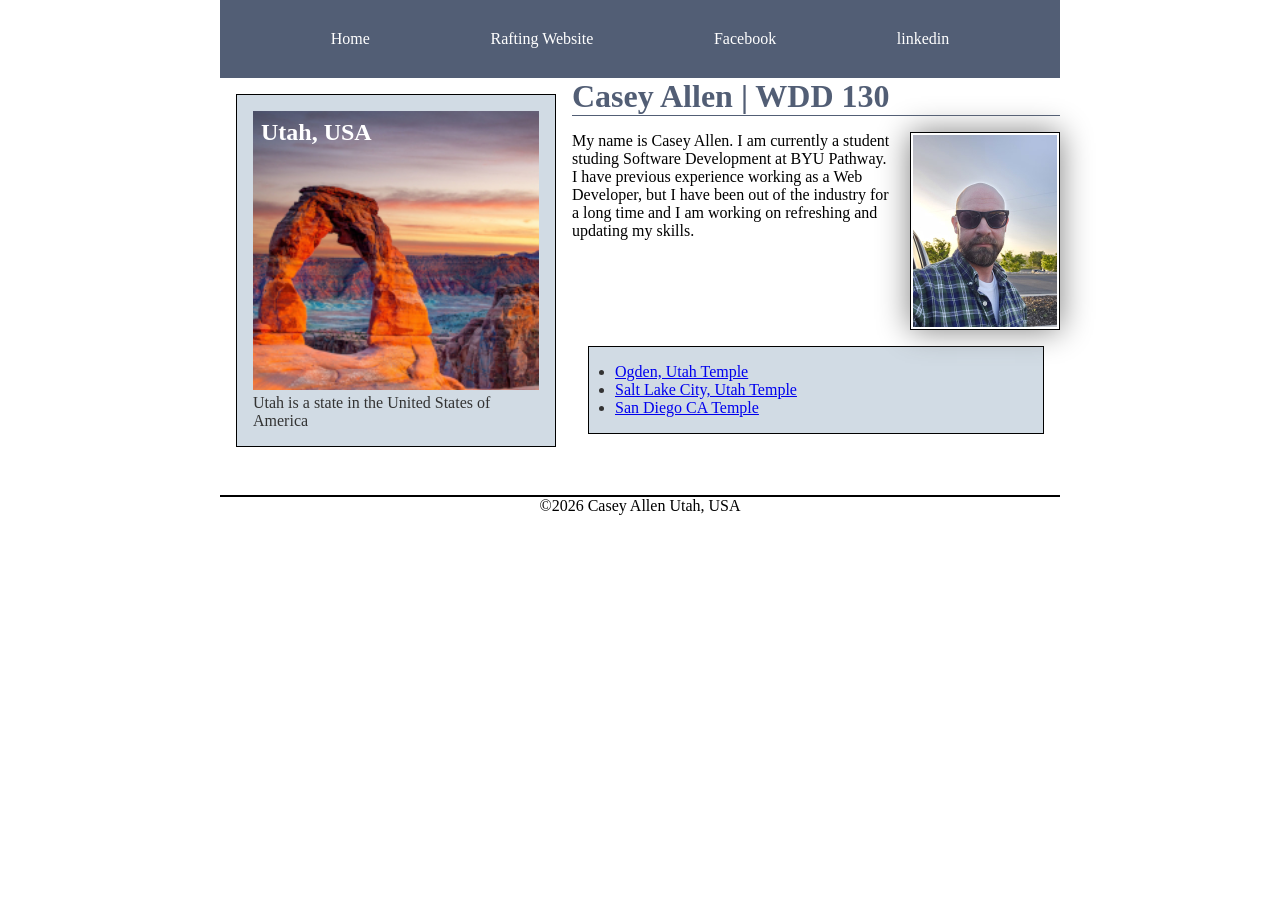
<file: index.html>
<!DOCTYPE html>
<html lang="en">
<head>
    <meta charset="UTF-8">
    <meta name="viewport" content="width=device-width, initial-scale=1.0">
    <meta name="description" content="This homepage is part of the WDD 130 course from byu pathway.">
    <meta name="author" content="Casey Allen">
    <title>Casey Allen | WDD 130</title>
    <link rel="stylesheet" href="styles/styles.css">
</head>
<body>
<header>
    <nav>
        <a href="#">Home</a>
        <a href="wwr/">Rafting Website</a>
        <a href="https://www.facebook.com/">Facebook</a>
        <a href="www.linkedin.com/in/casey-a-784a0aab">linkedin</a>
    </nav>
</header>
<div class="grid">
    <main>
        <h1>Casey Allen | WDD 130</h1>
        <img src="images/profile.jpg" alt="Casey Allen profile picture" width="200">
        <p>My name is Casey Allen. I am currently a student studing Software Development at BYU Pathway.
            I have previous experience working as a Web
            Developer, but I have been out of the industry for a long time and I am working on
            refreshing and updating my skills.
        </p>
        <!-- 
        I don't have any favorite temples. I have only been to one and one temple, and one temple is as good as any other. 
        All the temples belong to out Father in Heaven and Jesus Christ. You can get all the ordinanaces
        as good at one temple as any of the others. They are all the same to me, so i just picked some because it 
        was part of the assignment.
        -->
        <div class="clear"></div>
        <ul class="box">
            <li><a
                  href="https://www.churchofjesuschrist.org/temples/details/ogden-utah-temple?lang=eng">Ogden,
                    Utah Temple</a></li>
            <li><a href="https://www.churchofjesuschrist.org/temples/details/salt-lake-temple?lang=eng">Salt
                    Lake City, Utah Temple</a></li>
            <li><a
                  href="https://www.churchofjesuschrist.org/temples/details/san-diego-california-temple?lang=eng">San
                    Diego CA Temple</a></li>
        </ul>
    
    </main>
    <aside class="box">
        <h2>Utah, USA</h2>
        <img src="images/arches-cropped.jpg" alt="Lds Temple Salt Lake City, Utah" />
        <p>Utah is a state in the United States of America</p>
    </aside>
</div>

<footer>
 <p>&copy;2026 Casey Allen Utah, USA</p>
</footer>
    
</body>
</html>
</file>
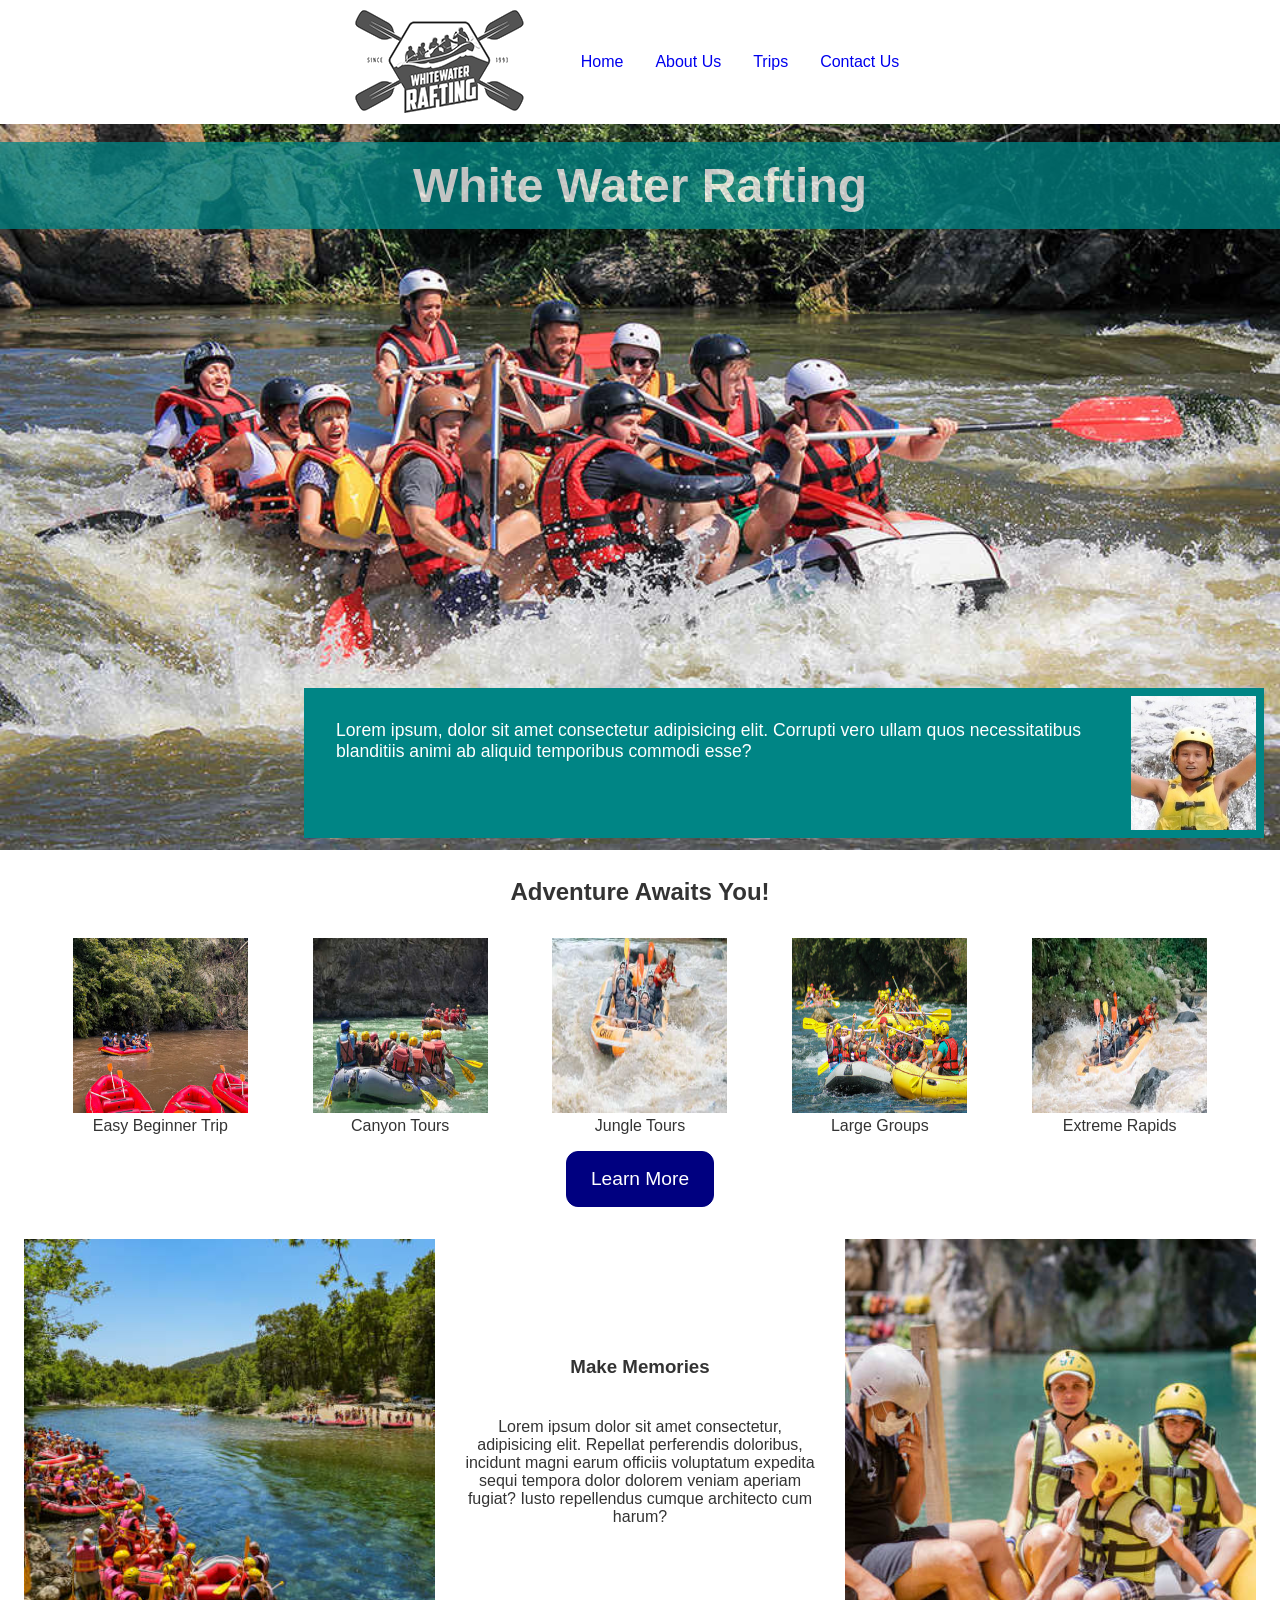
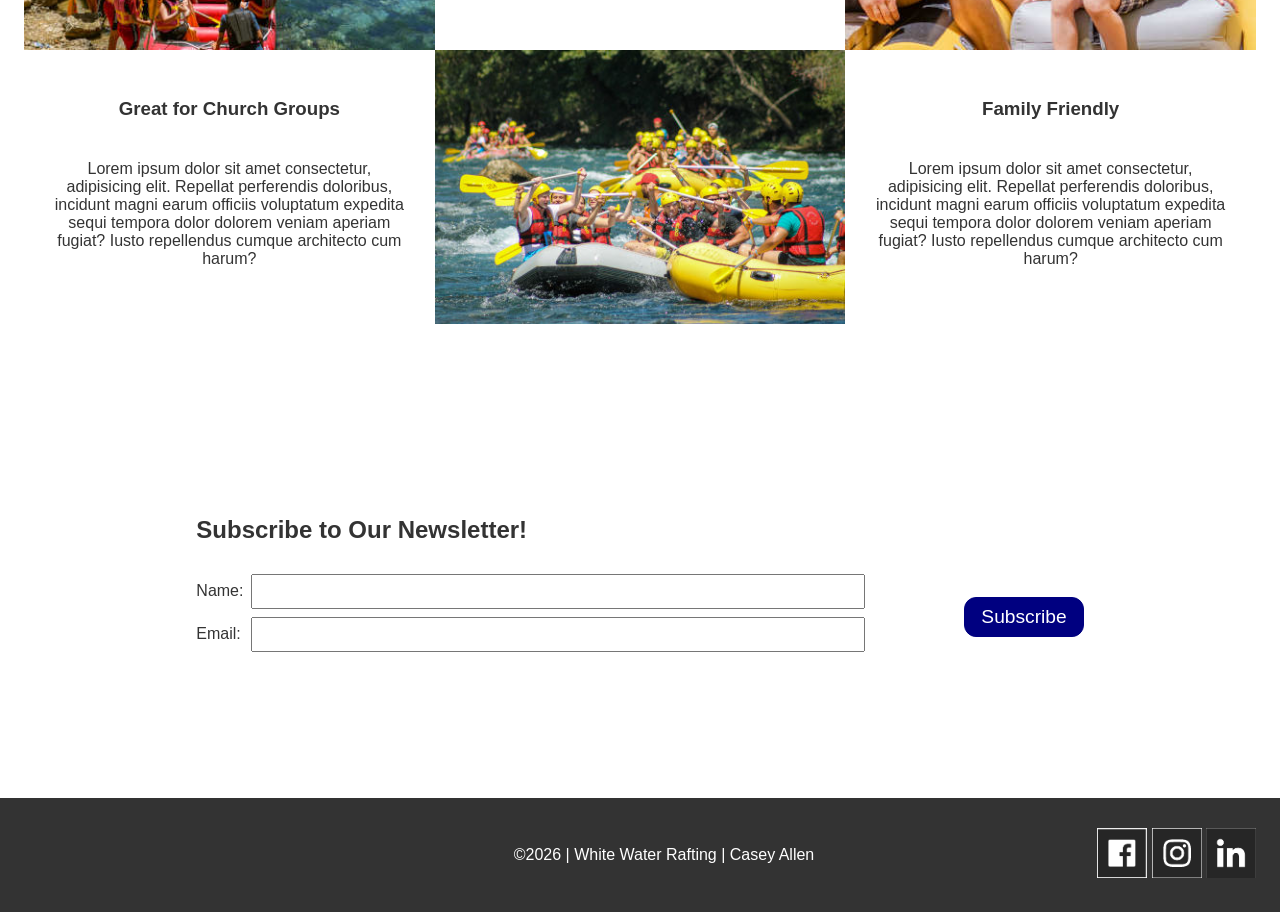
<file: wwr/index.html>
<!DOCTYPE html>
<html lang="en">
<head>
    <meta charset="UTF-8">
    <meta name="viewport" content="width=device-width, initial-scale=1.0">
    <meta name="description"
      content="Discover unforgettable white water rafting adventures with safe, guided trips, stunning river views, and excitement for the whole family.">
    <meta name="author" content="Casey Allen">
    <title>Home | White Water Rafting</title>
    <link rel="stylesheet" href="styles/rafting.css">
</head>
<body>


    <header>
    
        <img src="images/logo-transparent.png" alt="Rafting Logo">
    
        <nav>
            <ul>
                <li><a href="index.html">Home</a></li>
                <li><a href="about.html">About Us</a></li>
                <li><a href="trips.html">Trips</a></li>
                <li><a href="contact.html">Contact Us</a></li>
            </ul>
    
        </nav>
    </header>
    <main>
    
    
    
        <div class="hero">
            <img src="images/rafting10_1024.jpg" alt="Hero Background image">
            <h1>White Water Rafting</h1>
            <article>
                <h2 class="hidden">Constomer testimonial</h2>
                <img src="images/happy-customer.jpg" alt="Happy Customer">
                <p>Lorem ipsum, dolor sit amet consectetur adipisicing elit. Corrupti vero ullam quos
                    necessitatibus blanditiis animi ab aliquid temporibus commodi esse?</p>
            </article>
        </div>

        <section>
        
            <div class="adventure">
                <h2>Adventure Awaits You!</h2>
                <figure>
                    <img src="images/beginner-trip.jpg" alt="beginner-trip">
                    <figcaption>
                        Easy Beginner Trip
                    </figcaption>
                </figure>
                <figure>
                    <img src="images/canyon-tours.jpg" alt="canyon-tours">
                    <figcaption>
                        Canyon Tours
                    </figcaption>
                </figure>
                <figure>
                    <img src="images/jungle-tour.jpg" alt="jungle-tour">
                    <figcaption>
                        Jungle Tours
                    </figcaption>
                </figure>
                <figure>
                    <img src="images/large-group.jpg" alt="large-group">
                    <figcaption>
                        Large Groups
                    </figcaption>
                </figure>
                <figure>
                    <img src="images/extreme-rapids.jpg" alt="extreme-rapids">
                    <figcaption>
                        Extreme Rapids
                    </figcaption>
                </figure>
            </div>
            <div class="call-to-action">
                <a class="button" href="trips.html">Learn More</a>
            </div>
        </section>
        
        <!-- 
            
            
            A CSS grid layout with at least two additional images and corresponding content about the white
            water rafting site purpose and offerings.
            
              
            
            -->

        <section class="grid">
            <div>
                <img src="images/exotic-scenery.jpg" alt="exotic scenery">
            </div>
            <div>
                <h3>Make Memories</h3>
                <p>
                    Lorem ipsum dolor sit amet consectetur, adipisicing elit. Repellat perferendis doloribus, incidunt magni earum officiis voluptatum expedita sequi tempora dolor dolorem veniam aperiam fugiat? Iusto repellendus cumque architecto cum harum?
                </p>
            </div>
            <div>
                <img src="images/family-friendly.jpg" alt="family friendly">
            </div>
            <div>
                <h3>Great for Church Groups</h3>
                <p>
                    Lorem ipsum dolor sit amet consectetur, adipisicing elit. Repellat perferendis doloribus, incidunt
                    magni earum officiis voluptatum expedita sequi tempora dolor dolorem veniam aperiam fugiat? Iusto
                    repellendus cumque architecto cum harum?
                </p>
            </div>
            <div>
                <img src="images/large-group.jpg" alt="family friendly">
            </div>
            <div>
                
                <h3>Family Friendly</h3>
                <p>
                    Lorem ipsum dolor sit amet consectetur, adipisicing elit. Repellat perferendis doloribus,
                    incidunt
                    magni earum officiis voluptatum expedita sequi tempora dolor dolorem veniam aperiam fugiat?
                    Iusto
                    repellendus cumque architecto cum harum?
                </p>
            </div>
        </section>
    
        <div class="subscribe">
            <div>
                <h2>Subscribe to Our Newsletter!</h2>
                <form action="#">
                    <div class="subscribe-form">
                        <div>
                            <div class="contact-info">
                                <label for="name">Name:</label>
                                <input type="text" name="name" id="name">
                            </div>
                            <div class="contact-info">
                                <label for="email">Email:</label>
                                <input type="email" name="email" id="email">
                            </div>
                        </div>
                
                
                        <div class="subscribe-button">
                            <button type="submit" class="button">Subscribe</button>
                        </div>
                    </div>
                
                </form>
            </div>
        </div>
        
    </main>
    <footer>
        <div class="footer-content">
            <p>&copy;2026 | White Water Rafting | Casey Allen</p>
        </div>
        <nav class="socialmedia">
            <a href="https://www.facebook.com/">
                <img src="images/facebook-icon.png" alt="">
            </a>
    
            <a href="https://www.instagram.com/">
                <img src="images/insta-icon.png" alt="x">
            </a>
    
            <a href="https://www.linkedin.com/">
                <img src="images/linkedin-icon.png" alt="linkedin">
            </a>
    
        </nav>
    </footer>
    
</body>
</html>
</file>
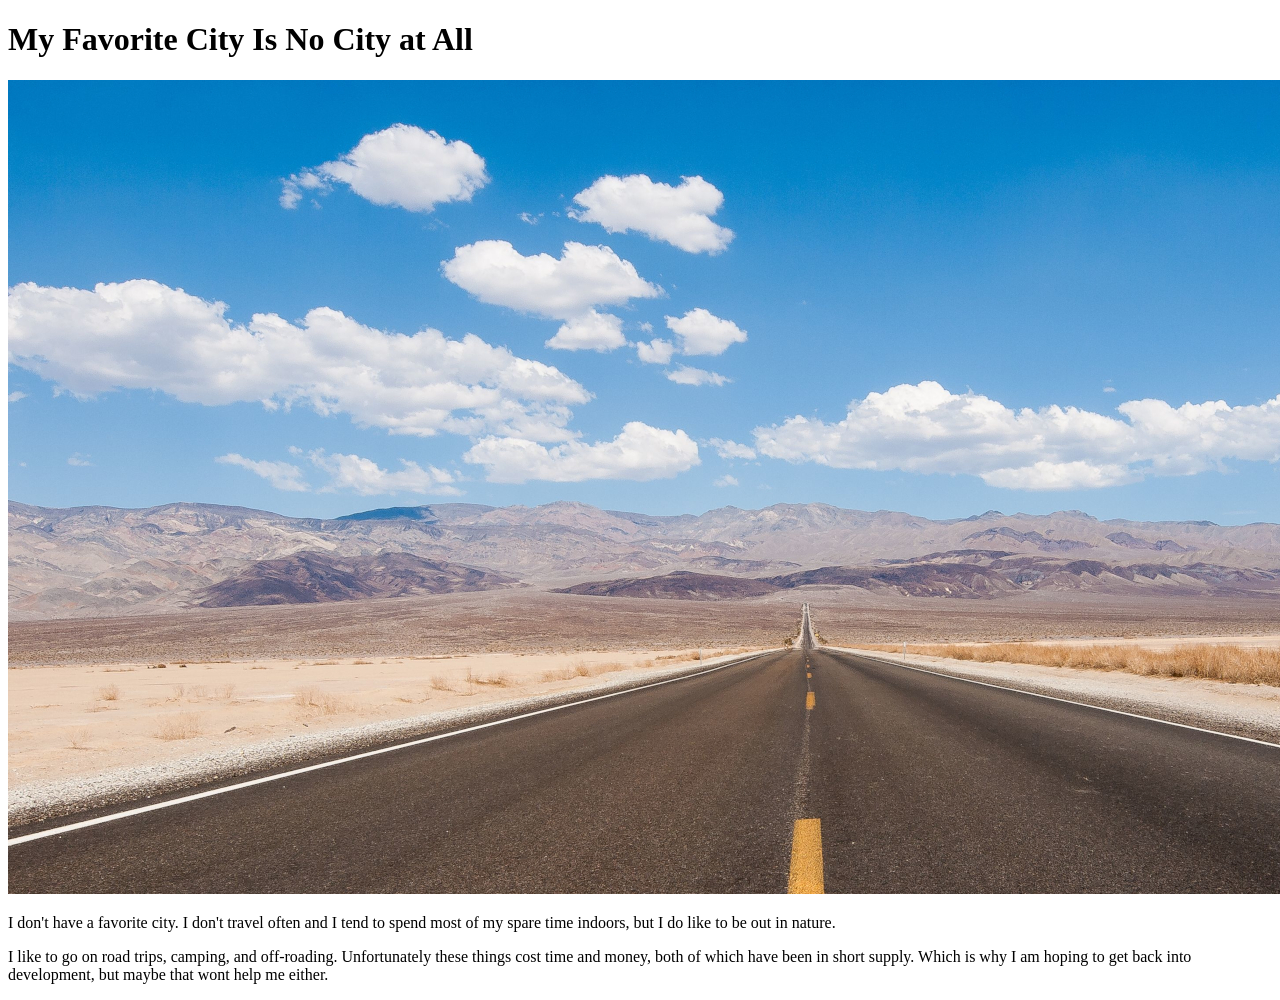
<file: week01/favorite-city.html>
<!DOCTYPE html>
<html lang="en">
<head>
    <meta charset="UTF-8">
    <meta name="viewport" content="width=device-width, initial-scale=1.0">
    <title>My Favorite City</title>
</head>
<body>

    <h1>
        My Favorite City Is No City at All
    </h1>
        
    <img src="images/open-road-cropped-large.jpg" alt="Open Road Image">

    <p>
        I don't have a favorite city. I don't travel often and I tend to spend most of my spare time indoors, but I do like to be out in nature.
    </p>
        
    

    <p>
         I like to go on road trips, camping, and off-roading. Unfortunately these things cost time and money, both of which have been in short supply. Which is why I am hoping to get back into development, but maybe that wont help me either.
    </p>


</body>
</html>
</file>
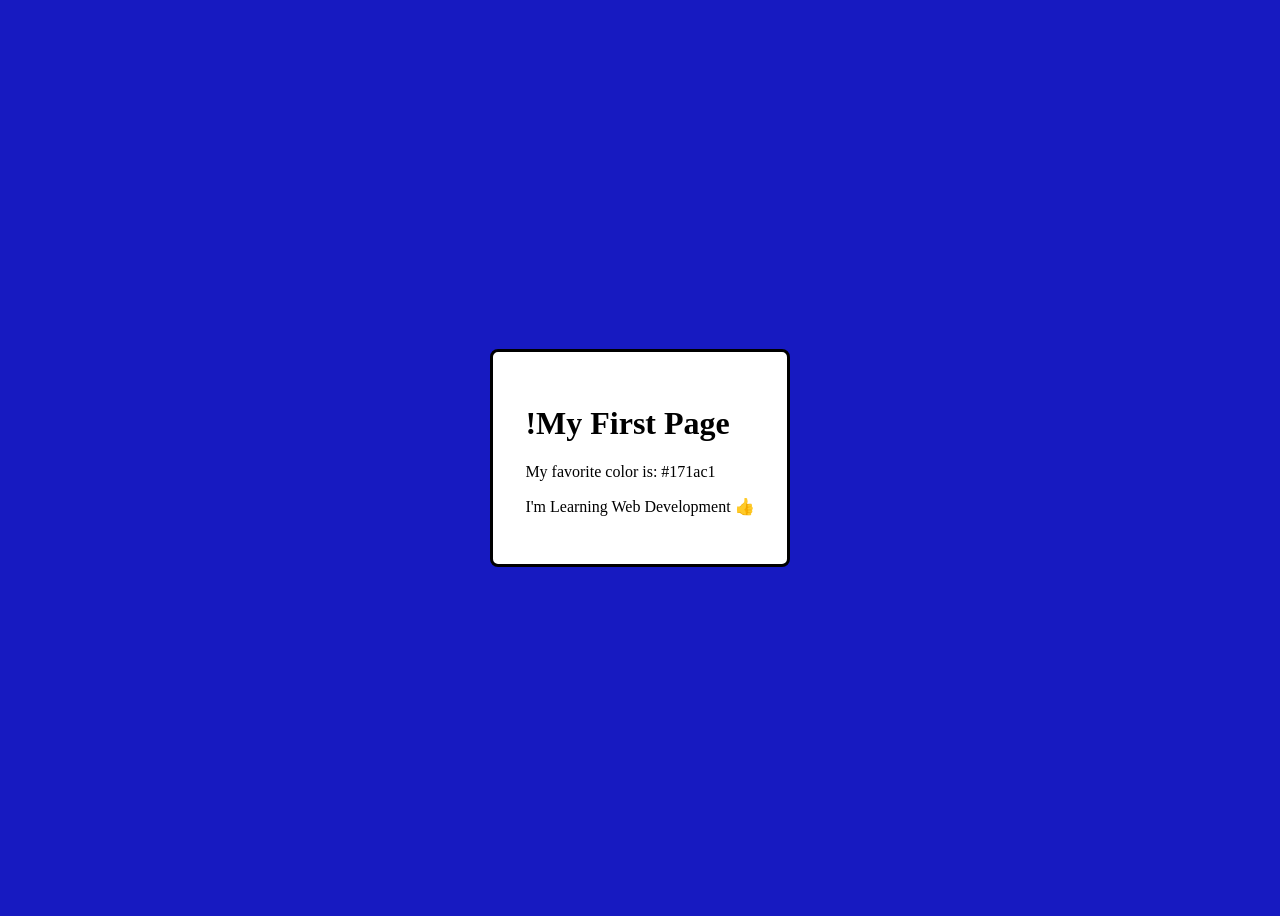
<file: week01/first-page.html>
<!DOCTYPE html>
<html lang="en">

<head>
    <meta charset="UTF-8">
    <meta name="viewport" content="width=device-width, initial-scale=1.0">
    <title>My First Page</title>

    <style>
        body {
            background-color: #171ac1;

        }

        .center {
            display: flex;
            align-items: center;
            justify-content: center;
            height: 100vh;
        }

        .card {
            background-color: #fff;
            padding: 2em;
            border: 3px solid;
            border-radius: 0.5em;
        }
    </style>
</head>

<body>
    <div class="center">
        <div class="card">
            <h1>!My First Page</h1>
            <p>My favorite color is: #171ac1</p>
            <p>I'm Learning Web Development &#x1F44D;</p>
        </div>
    </div>
</body>

</html>
</file>
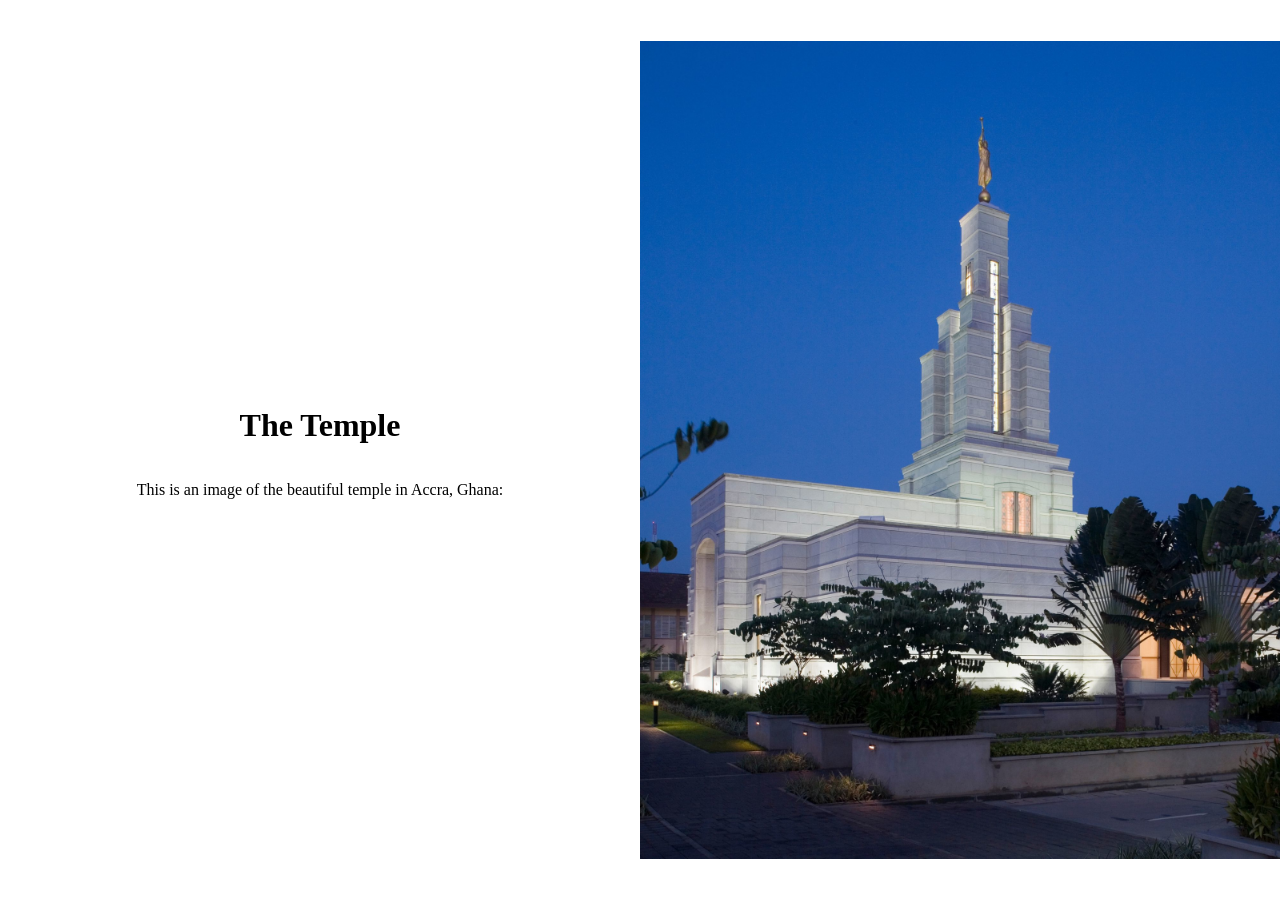
<file: week01/images.html>
<!DOCTYPE html>
<html lang="en">

<head>
    <meta charset="UTF-8">
    <meta name="viewport" content="width=device-width, initial-scale=1.0">
    <title>Temple Image</title>

    <style>
        body {
            margin: 0;
        }

        .flex-container {
            display: flex;
            height: 100vh;
        }

        .flex-collumn {
            width: 50%;
            overflow: hidden;
            height: 100vh;
            display: flex;
            flex-direction: column;
            align-items: center;
            justify-content: center;
        }
    </style>
</head>

<body>
    
    <div class="flex-container">
        <div class="flex-collumn">
            <h1>The Temple</h1>
            <p>This is an image of the beautiful temple in Accra, Ghana:</p>
        </div>
        <div class="flex-collumn">
            
            <img src="images/temple-cropped.jpeg" alt="The Accra Ghana Temple" width="100%" >
            
            
        </div>
    </div>


</body>

</html>
</file>
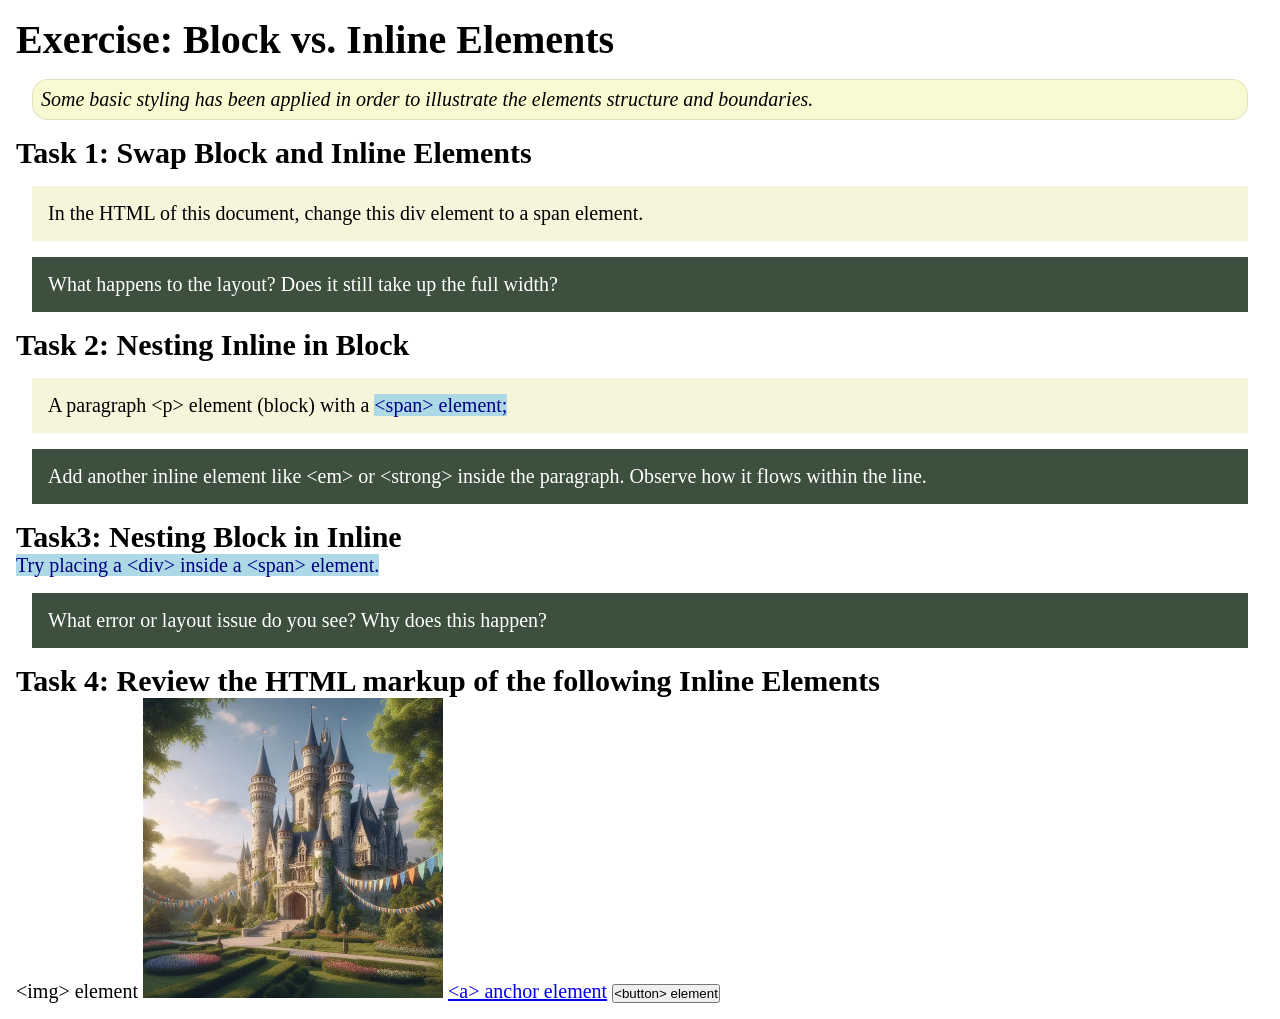
<file: week02/block-vs-inline.html>
<!DOCTYPE html>
<html lang="en">

<head>
    <meta charset="UTF-8">
    <meta name="viewport" content="width=device-width, initial-scale=1.0">
    <title>Exercise: Block vs. Inline Elements</title>
    <link rel="stylesheet" href="styles/block-vs-inline.css">
</head>

<body>
    <main>
        <h1>Exercise: Block vs. Inline Elements</h1>
        <p class="note">Some basic styling has been applied in order to illustrate the elements structure and
            boundaries.</p>

        <h2>Task 1: Swap Block and Inline Elements</h2>
        <div>In the HTML of this document, change this div element to a span element.</div>

        <p class="question">What happens to the layout? Does it still take up the full width?</p>

        <h2>Task 2: Nesting Inline in Block</h2>
        <p>A paragraph &lt;p&gt; element (block) with a <span>&lt;span&gt; element;</span></p>
        <p class="question">Add another inline element like &lt;em&gt; or &lt;strong&gt; inside the paragraph. Observe
            how it flows within the line.</p>

        <h2>Task3: Nesting Block in Inline</h2>
        <span>Try placing a &lt;div&gt; inside a &lt;span&gt; element.</span>
            <p class="question">What error or layout issue do you see? Why does this happen?</p>


            <h2>Task 4: Review the HTML markup of the following Inline Elements</h2>
        &lt;img&gt; element
        <img src="images/castle.webp" alt="placeholder image (images are inline)" width="300" height="300">
        <a href="https://churchofjesuschrist.org">&lt;a&gt; anchor element</a>
        <button type="button">&lt;button&gt; element</button>
    </main>
</body>

</html>
</file>
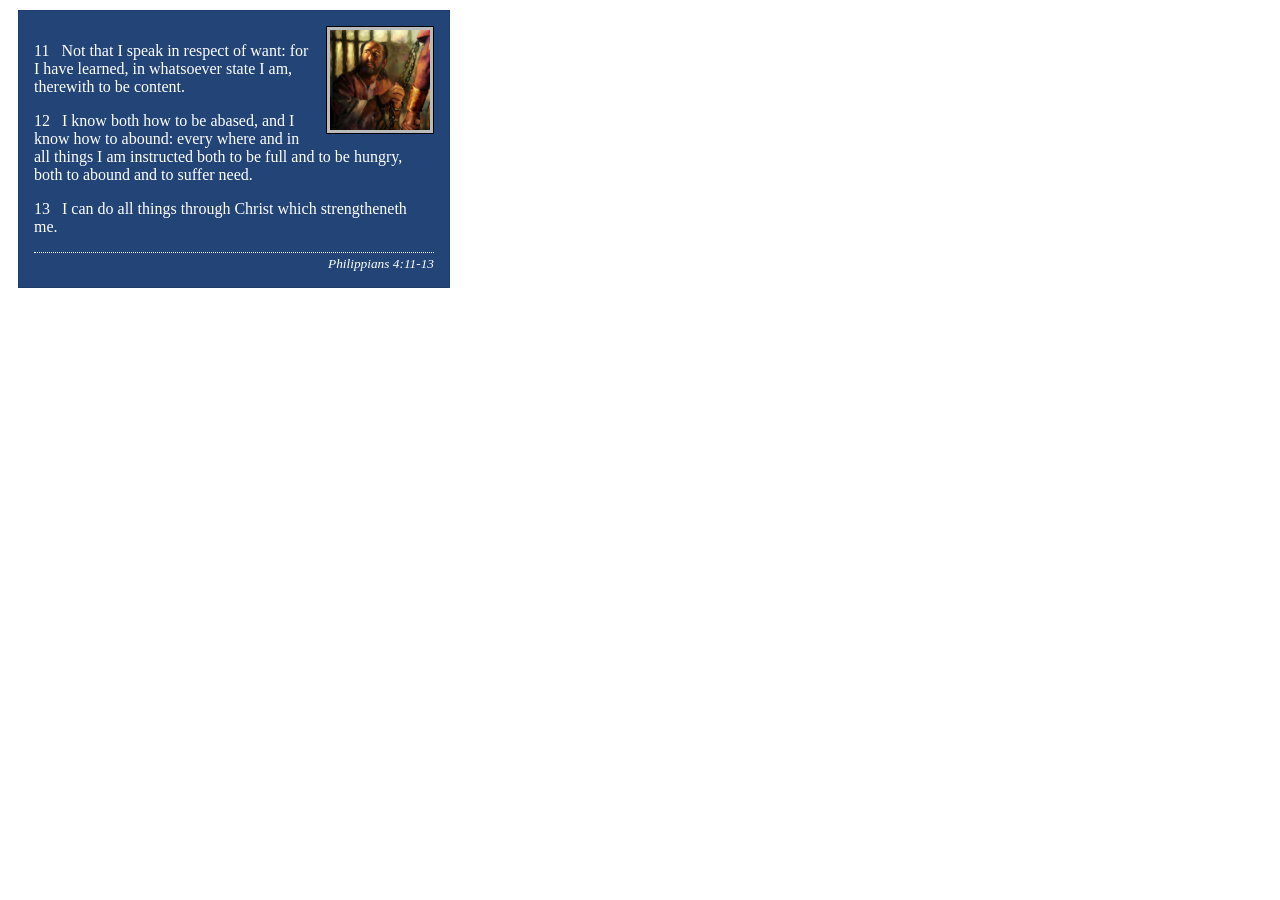
<file: week02/box-model-solution.html>
<!DOCTYPE html>
<html lang="en">
<head>
    <meta charset="UTF-8">
    <meta name="viewport" content="width=device-width, initial-scale=1.0">
    <title>Box Model Activity</title>
    <link rel="stylesheet" href="styles/box-model-solution.css">
</head>
<body>
    <main>
        <div class="callout">
            <img src="images/apostle-paul-imprisoned.webp" alt="Paul the Apostle - Imprisoned in Rome" width="200" height="200">
            <blockquote>
                <p>11 &nbsp; Not that I speak in respect of want: for I have learned, in whatsoever state I am, therewith to be content.</p>
                <p>12 &nbsp; I know both how to be abased, and I know how to abound: every where and in all things I am instructed both to be full and to be hungry, both to abound and to suffer need.</p>
                <p>13 &nbsp; I can do all things through Christ which strengtheneth me.</p>
            </blockquote>
            <cite>Philippians 4:11-13</cite>
        </div>
    </main>
</body>
</html>
</file>
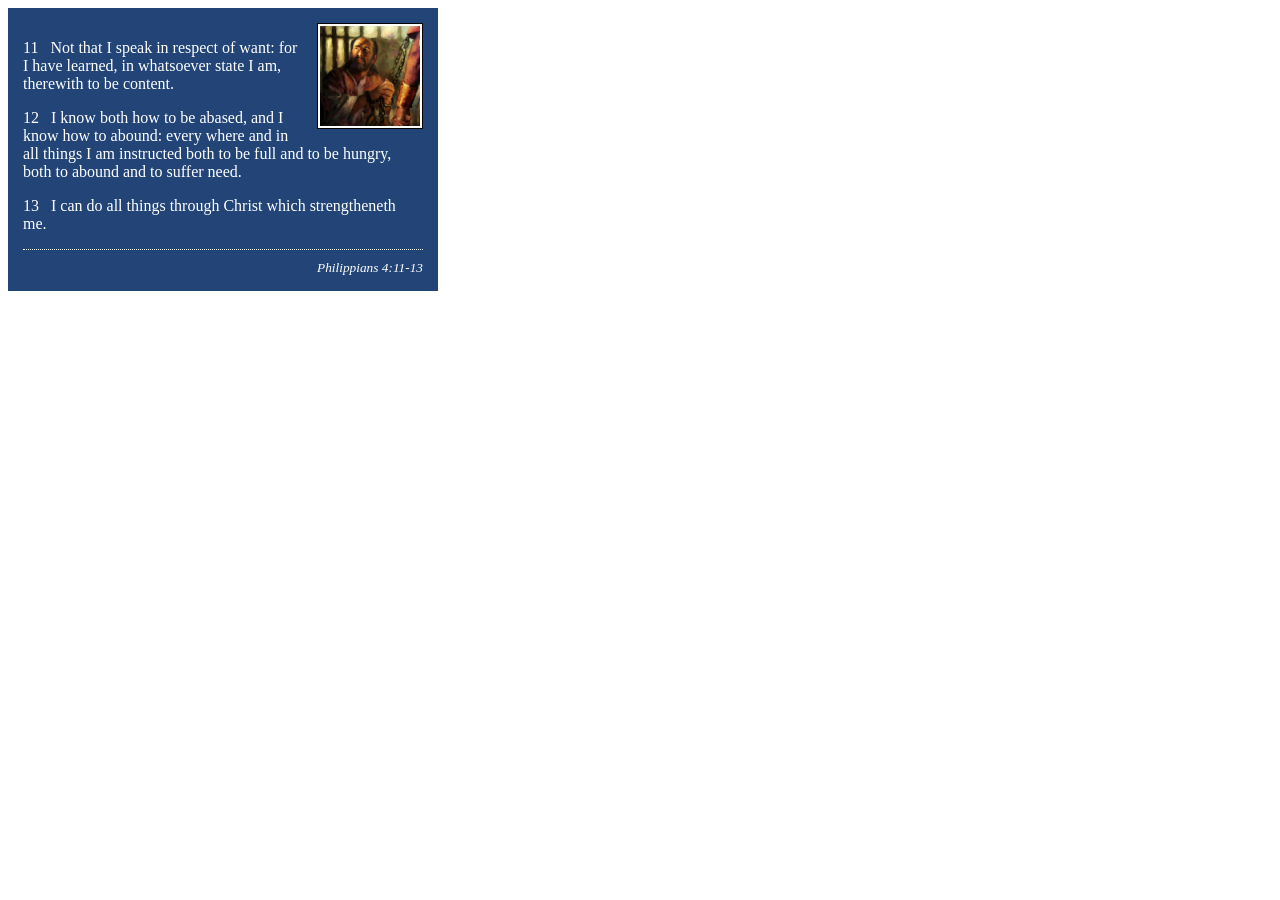
<file: week02/box-model.html>
<!DOCTYPE html>
<html lang="en">
<head>
    <meta charset="UTF-8">
    <meta name="viewport" content="width=device-width, initial-scale=1.0">
    <title>Box Model Activity</title>
    <link rel="stylesheet" href="styles/box-model.css">
</head>
<body>
    <main>
        <div class="callout">
            <img src="images/apostle-paul-imprisoned.webp" alt="Paul the Apostle - Imprisoned in Rome" width="200" height="200">
            <blockquote>
                <p>11 &nbsp; Not that I speak in respect of want: for I have learned, in whatsoever state I am, therewith to be content.</p>
                <p>12 &nbsp; I know both how to be abased, and I know how to abound: every where and in all things I am instructed both to be full and to be hungry, both to abound and to suffer need.</p>
                <p>13 &nbsp; I can do all things through Christ which strengtheneth me.</p>
            </blockquote>
            <cite>Philippians 4:11-13</cite>
        </div>
    </main>
</body>
</html>
</file>
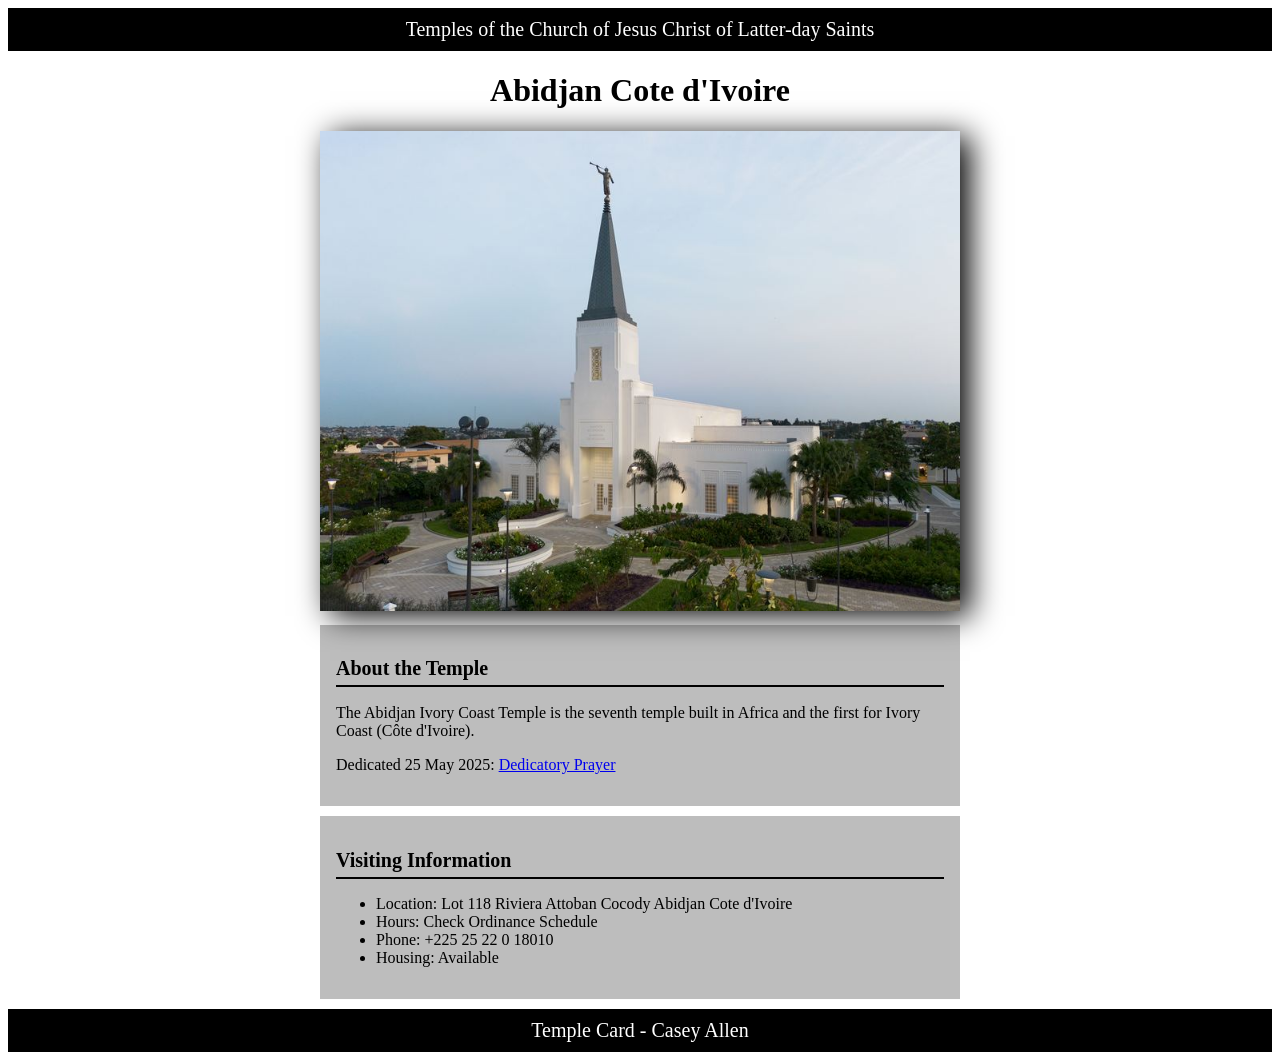
<file: week02/temple.html>
<!DOCTYPE html>
<html lang="en">

<head>
    <meta charset="UTF-8">
    <meta name="viewport" content="width=device-width, initial-scale=1.0">
    <title>Temple Card - Abidjan Cote d'Ivoire</title>
    <link rel="stylesheet" href="styles/temple.css">
</head>

<body>
    <header>
        <p>Temples of the Church of Jesus Christ of Latter-day Saints</p>
    </header>
    <main>
        <h1>Abidjan Cote d'Ivoire</h1>
        <picture>
            <img src="images/abidjan-ivory-coast.jpeg" alt="Abidjan Cote d'Ivoire Temple">
        </picture>
        <section>
            <h2>About the Temple</h2>
            <p>The Abidjan Ivory Coast Temple is the seventh temple built in Africa and the first for Ivory Coast (Côte
                d'Ivoire).</p>
            <p>Dedicated 25 May 2025: 
                <a href="https://www.churchofjesuschrist.org/temples/dedicatory-prayer/abidjan-ivory-coast-temple/2025-05-25?lang=eng"
                    target="_blank" rel="noopener noreferrer">Dedicatory Prayer</a>
            </p>
        </section>
        <section>
            <h2>Visiting Information</h2>
            <ul>
                <li>Location: Lot 118 Riviera Attoban Cocody Abidjan Cote d'Ivoire</li>
                <li>Hours: Check Ordinance Schedule</li>
                <li>Phone: +225 25 22 0 18010</li>
                <li>Housing: Available</li>
            </ul>
        </section>
    </main>
    <footer>
        <p>Temple Card - Casey Allen</p>
    </footer>
</body>

</html>
</file>
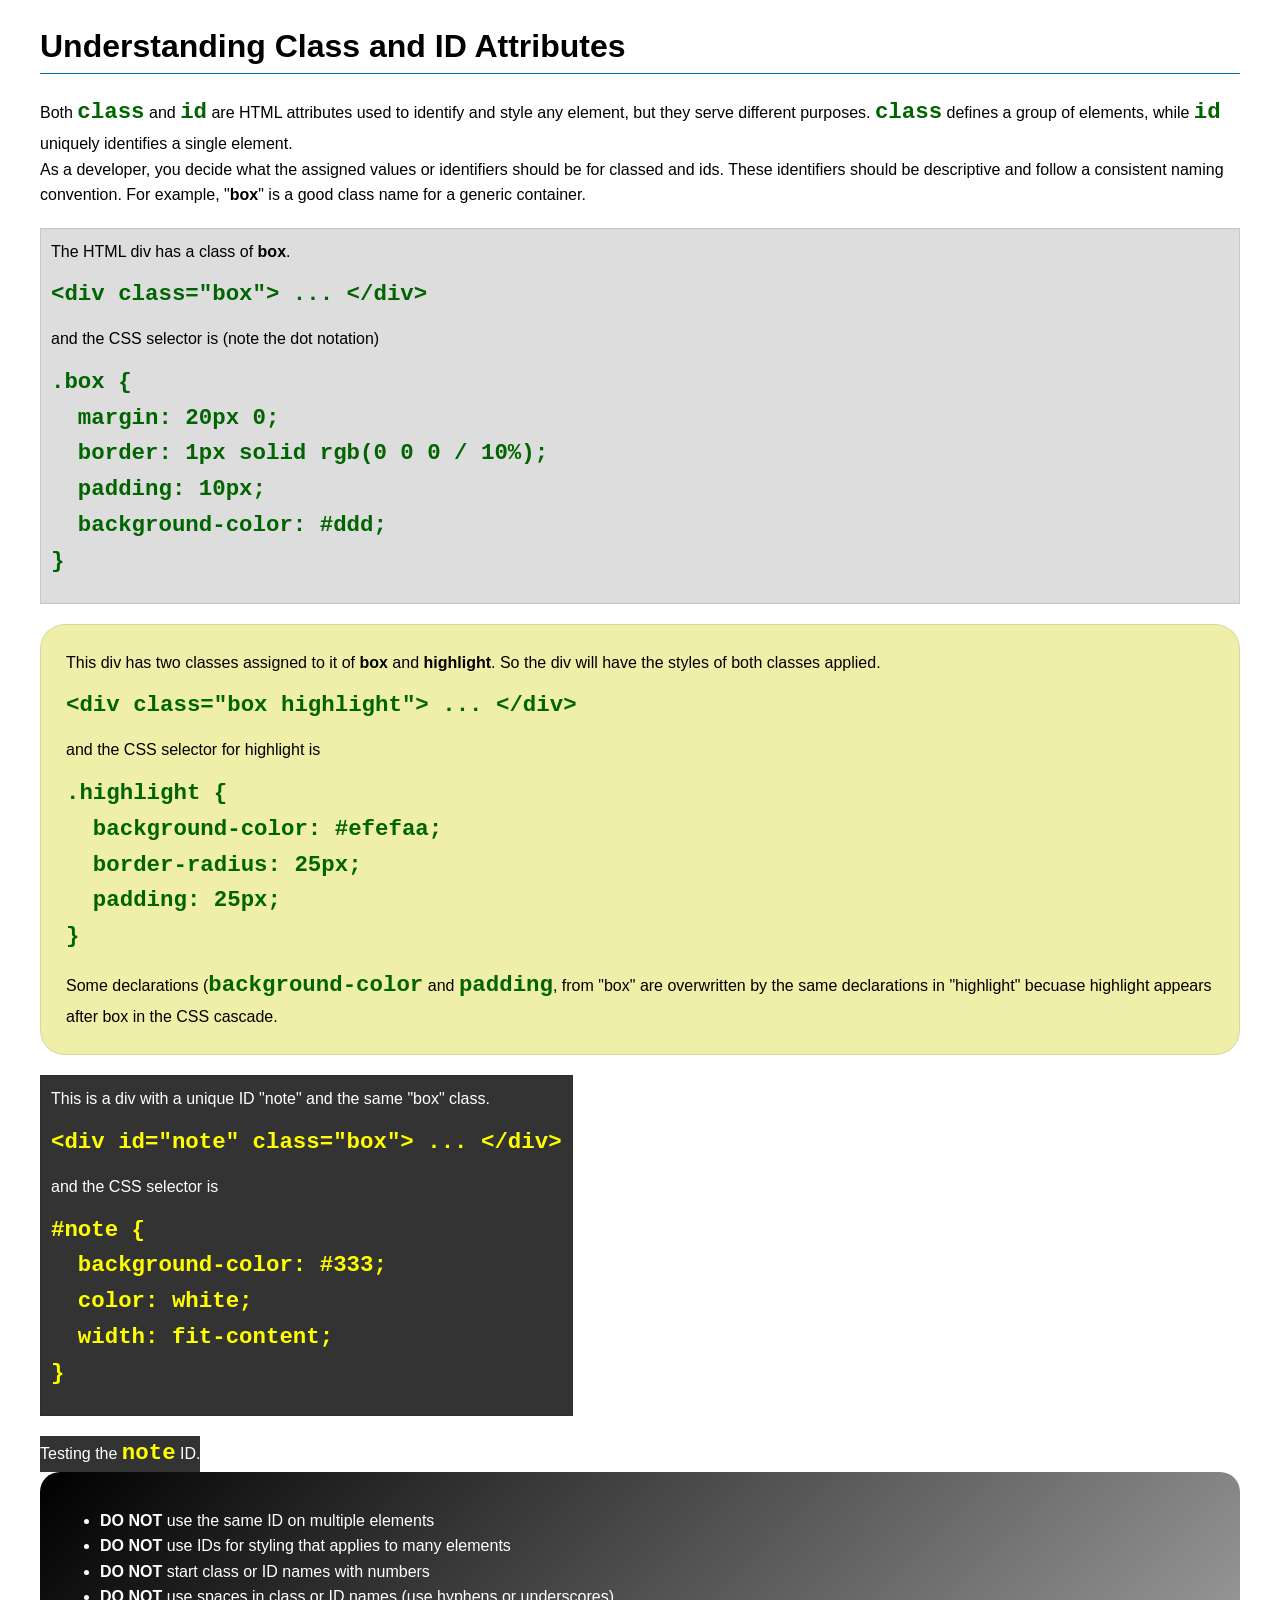
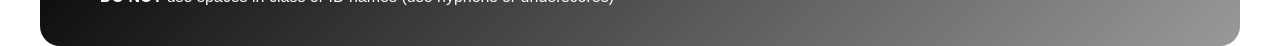
<file: week03/class-and-id.html>
<!DOCTYPE html>
<html lang="en">

<head>
    <meta charset="UTF-8">
    <meta name="viewport" content="width=device-width, initial-scale=1.0">
    <title>Class vs ID Attributes</title>
    <link rel="stylesheet" href="styles/class-and-id.css">
</head>

<body>
    <h1>Understanding Class and ID Attributes</h1>
    <p>Both <code>class</code> and <code>id</code> are HTML attributes used to identify and style any element, but they
        serve different purposes. <code>class</code> defines a group of elements, while <code>id</code> uniquely
        identifies a single element.</p>
    <p>As a developer, you decide what the assigned values or identifiers should be for classed and ids. These
        identifiers should be
        descriptive and follow a consistent naming convention. For example, "<strong>box</strong>" is a good class name
        for a generic container.</p>
    <div class="box">
        <p>The HTML div has a class of <strong>box</strong>.</p>
        <pre><code class="html">&lt;div class="box"&gt; ... &lt;/div&gt;</code></pre>
        and the CSS selector is (note the dot notation)
        <pre><code class="css">.box {
  margin: 20px 0;
  border: 1px solid rgb(0 0 0 / 10%);
  padding: 10px;
  background-color: #ddd; 
}</code></pre>
    </div>

    <div class="box highlight">
        <p>This div has two classes assigned to it of <strong>box</strong> and <strong>highlight</strong>. So the div
            will have the styles of both classes applied.</p>
        <pre><code class="html">&lt;div class="box highlight"&gt; ... &lt;/div&gt;</code></pre>
        and the CSS selector for highlight is
        <pre><code class="css">.highlight {
  background-color: #efefaa;
  border-radius: 25px;
  padding: 25px;
}</code></pre>
<p>Some declarations (<code>background-color</code> and <code>padding</code>, from "box" are overwritten by the same declarations in "highlight" becuase highlight appears after box in the CSS cascade.</p>
    </div>

    <div id="note" class="box">
        <p>This is a div with a unique ID "note" and the same "box" class.</p>
        <pre><code class="html">&lt;div id="note" class="box"&gt; ... &lt;/div&gt;</code></pre>
        and the CSS selector is
        <pre><code class="css">#note {
  background-color: #333;
  color: white;
  width: fit-content;
}</code></pre>
    </div>

    <div id="note">
        <p>Testing the <code>note</code> ID.</p>
    </div>

    <section id="best-practice">
        <ul>
            <li><strong>DO NOT</strong> use the same ID on multiple elements</li>
            <li><strong>DO NOT</strong> use IDs for styling that applies to many elements</li>
            <li><strong>DO NOT</strong> start class or ID names with numbers</li>
            <li><strong>DO NOT</strong> use spaces in class or ID names (use hyphens or underscores)</li>
        </ul>
    </section>




</body>

</html>
</file>
<file: styles/styles.css>
/* Blue color palette
light
#d1dbe4,
#a3b7ca,
#7593af,
#476f95
#194a7a
dark

forest breeze colors
 #f1ddbf, - tan
 #525e75, - dark blue
 #78938a  - gray green
 #92ba92. - lighterish green

*/

:root {
    --primary-color: #525e75;
    --light-color: #d1dbe4;
    --border-color: #000;
}

* {
    margin: 0;
    padding: 0;
    box-sizing: border-box;
}

header, footer, .grid {
    max-width: 840px;
    margin: 0 auto;
}

nav {
    background-color: var(--primary-color);
    padding: 10px;
    display: flex;
    justify-content: space-evenly;
    align-items: center;
}

nav a {
    color: var(--secondary-color);
    display: block;
    padding: 20px;
    color: #fff;
    text-decoration: none;
}

h1 {
    color: var(--primary-color);
    margin-bottom: 1rem;
    border-bottom: 1px solid var(--primary-color);
}

main {
    grid-column: 2/3;
}

main img {
    width: 150px;
    height: auto;
    border: 1px solid var(--border-color);
    padding: 2px;
    box-shadow: 0 0 30px grey;
    float: right;
    margin-left: 1em;
}

aside {
    position: relative;
    width: 20rem;
    grid-column: 1/2;
    grid-row: 1/2;
    
}

aside h2 {
    position: absolute;
    color: #fff;
    top: 1em;
    left: 1em;
}

aside img {
    width: 100%;
    height: auto;
    
}



p {
    padding: 0;
}

footer {
    margin-top: 2rem;
    border-top: 2px solid var(--border-color);
    text-align: center;
    clear: both;
}


/* Class Selectors */

.grid {
    display: grid;
    justify-content: center;
}



.box {
    margin: 1rem;
    border: 1px solid var(--border-color);
    padding: 1rem;
    background-color: var(--light-color);
    color: #333;
}

.box li {
    margin-left: 10px;
}

.clear {
    clear: both;
}
</file>
<file: wwr/styles/rafting.css>
/* 
#c7522a,
#e5c185,
#fbf2c4,
#74a892 
#008585.

*/

:root {
    --secondary-color: #008585;
    --heading-font: "Georgia", sans-serif;
    --body-font: Arial, Helvetica, sans-serif;
    --button-color: #000080;
    --button-hover: #1b1bab;
}

/* CSS Reset */
* {
    margin: 0;
    padding: 0;
    box-sizing: border-box;
}

body {
    font-family: var(--body-font);
    font-optical-sizing: auto;
    font-style: normal;
    color: #333;
}

/* General Styles */

nav,
p,
section,
article {
    margin: 1rem;
    padding: 0.5rem;
}

h1,
h2,
h3,
h4,
h5,
h6 {
    font-family: var(--heading-font)
}

nav a,
.socialmedia a {
    text-decoration: none;
}

.hidden {
    display: none;
}

.fine-print {
    font-size: small;
    font-style: italic;
}

.button {
    
    display: block;
    padding: 0.5rem 1rem;
    background-color: var(--button-color);
    color: #fff;
    border: 1px solid var(--button-color);
    border-radius: 0.75rem;
    width: fit-content;
}

a.button {
    text-decoration: none;
}

.button:hover {
    background-color: var(--button-hover);
    border: 1px solid var(--button-hover);
}

.grid {
    display: grid;
    grid-template-columns: 1fr 1fr 1fr;
    text-align: center;
}

.grid div {
    display: flex;
    align-items: center;
    justify-content: center;
    flex-direction: column;
}

.grid img {
    width: 100%;
}

.grid h3 {
    margin: 1rem 0;
}


header {
    display: grid;
    grid-template-columns: auto auto;
    align-items: center;
    justify-content: center;
}

header > nav > ul {
    display: flex;
    list-style: none;
    justify-content: space-between;
}

header > nav a {
    display: block;
    padding: 1rem;
}



.hero {
    position: relative;
}

.hero h1 {
    position: absolute;
    top: 1.1rem;
    width: 100%;
    padding: 1rem;
    text-align: center;
    opacity: 0.75;
    font-size: 3rem;
    background-color: var(--secondary-color);
    color: #fff;
}

.hero article {
    position: absolute;
    bottom: 0;
    width: 75%;
    right: 0;
    background-color: var(--secondary-color);
    color: #fff;
    font-size: 1.1rem;
}

.hero img {
    width: 100vw;
    height: auto;
    
}

.hero article img {
    width: 125px;
    float: right;
}

.history {
    display: grid;
    grid-template-columns: auto auto auto;
}

.history h2 {
    grid-column: 1/ span 3;
    text-align: center;
    margin-bottom: 1rem;
}

.history img {
    grid-column: 2/3;
    max-height: 150px;
}

.address {
    width: 100vw;
    text-align: center;
    margin-bottom: 2rem;
}

.address p {
    margin: 0;
    padding: 0.25rem;
}

.contact {
    display: flex;
    flex-wrap: wrap;
    max-width: 80vw;
    margin: 0 auto;
    
}

.map iframe {
    width: 40vw;
    height: 100%;
}


.contact-form {
    width: 35vw;
    margin-left: 20px;
}

.contact-info {
    margin-bottom: 0.5rem;
}

.contact-info input {
    width: 70%;
    padding: 0.5rem;
}

.contact-info label {
    display: inline-block;
    width: 25%;
}

.message-purpose {
    display: flex;
    margin-top: 30px;
}

.radio {
    margin-bottom: 0.5rem;
}

textarea {
    width: 100%;
}

.contact-form .button {
    display: block;
    width: 100%;
    padding: 0.5rem 1rem;
    margin-top: 1rem;
}



.subscribe {
    padding: 30px 0;
    height: 50vh;
    display: flex;
    justify-content: center;
    align-items: center;
}

.subscribe h2 {
    margin: 30px 0;
}


.subscribe-form {
    display: flex;
    justify-content: space-around;

}
.subscribe-form .contact-info {
    width: 60vw;
}

.subscribe-form input {
    width: 80%;
}

.subscribe-form label {
    width: 50px;
}

.subscribe-button {
    display: flex;
    justify-content: center;
    align-items: center;
}

.subscribe-button .button {
    font-size: larger;
} 


.adventure {
    display: flex;
    flex-wrap: wrap;
    justify-content: space-evenly;
    align-items: center;
    text-align: center;
    
}

.adventure h2 {
    flex-basis: 100%;
    margin-bottom: 1rem;
}

.adventure img {
    height: 175px;
    width: 175px;
}

.adventure figure {
    margin: 1rem;
}

.call-to-action {
    display: flex;
    align-items: center;
    justify-content: center;
    align-content: space-between;
}

.call-to-action .button {
    padding: 1rem 1.5rem;
    font-size: larger;
    
}

.trip-details h2 {
    font-size: 2rem;
}


.trip-description {
    display: flex;
    margin-top: 15px;
}

.trip-description img {
    width: 400px;
    height: auto;
}

.trip-description div {
    padding: 1rem;
}

.trip-description p {
    margin: 1rem 0 0;
    padding: 0;
}

.trip-schedule, .trip-details h2 {
    text-align: center;
    
}


.trip-schedule > h2, .trip-details h2 {
    
    margin-bottom: 1rem;
}

table {
    width: 80vw;
    margin: 0 auto;
    border: 1px solid #000;
    border-collapse: collapse;
    text-align: left;
}

td {
    border: 1px solid #000;
    border-collapse: collapse;
    padding: 0.5rem;
}

.socialmedia img {
    height: 50px;
}

footer {
    background-color: #333;
    color: #fff;
    display: grid;
    grid-template-rows: auto auto auto;
    align-items: center;
    text-align: right;
    padding: 1.5rem;
}

footer .footer-content {
    width: 100vw;
    text-align: center;
    position: relative;
}

footer .socialmedia {
    position: absolute;
    right: 0;
}
</file>
<file: week02/styles/block-vs-inline.css>
* {
    margin: 0;
    padding: 0;
}

body {
    font-size: 20px;
    margin: 1rem;
}

p,
div {
    background-color: beige;
    margin: 1rem;
    padding: 1rem;
}

span {
    color: navy;
    background-color: lightblue;
}

code {
    margin: 0;
    padding: 0;
    color: green;
    font-size: 1.2rem;
}

.note {
    font-style: italic;
    background-color: lightgoldenrodyellow;
    border-radius: 1rem;
    border: 1px solid rgb(0 0 0 / 10%);
    margin: 1rem;
    padding: .5rem;
}

.question {
    background-color: #3d503d;
    color: #fff;
}
</file>
<file: week02/styles/box-model-solution.css>
.callout {
    max-width: 400px;
    margin: 10px;
    border: 1px solid rgba(0, 0, 0, .1);
    padding: 15px;
    background-color: #247;
    color: #fff;
}

.callout img {
    float: right;
    margin: 0 0 10px 15px;
    border: 1px solid #000;
    padding: 3px;
    background-color: #bbb;
    width: 100px;
    height: auto;

}

blockquote {
    margin: 0;
}

cite {
    display: block;
    border-top: 1px dotted #fff;
    padding-top: 3px;
    text-align: right;
    font-size: smaller;
}
</file>
<file: week02/styles/box-model.css>
.callout {
    max-width: 400px;
    background-color: #247;
    color: #fff;
    padding: 15px;
}

.callout img {
    float: right;
    margin: 0 0 10px 15px;
    width: 100px;
    height: auto;
    border: 1px solid black;
    padding: 2px;
    background-color: white;
}

blockquote {
    margin: 0;
}

cite {
    display: block;
    border-top: 1px dotted #fff;
    padding-top: 10px;
    text-align: right;
    font-size: smaller;
}
</file>
<file: week02/styles/temple.css>
header, footer {
    background-color: black;
    color: white;
    padding: 0.5em;
    text-align: center;
    font-size: 1.25rem;
}

header p, footer p {
    margin: 0;
}

main {
    width: 50vw;
    margin: 0 auto;
    text-align: center;
}

main img {
    width: 100%;
    box-shadow: 10px 5px 30px black;
}

main section {
    background-color: #bdbdbd;
    padding: 1em;
    margin: 10px 0;
    text-align: left;
}

section h2 {
    font-size: 1.25rem;
    border-bottom: 2px solid black;
    padding-bottom: 0.25em;
}
</file>
<file: week03/styles/class-and-id.css>
body {
    font-family: Arial, sans-serif;
    line-height: 1.6;
    margin: 0;
    padding: 0 40px;
}

h1 {
    border-bottom: 1px solid rgb(0 110 182);
    padding-bottom: 0;
}



p {
    margin: 0;
}

code {
    color: darkgreen;
    font-weight: 700;
    font-size: 1.4rem;
}

/* Class examples - can be reused */

.box {
    margin: 20px 0;
    border: 1px solid rgb(0 0 0 / 10%);
    padding: 10px;
    background-color: #ddd; /* this is shorthand for #dddddd */
}

.highlight {
    background-color: #efefaa;
    border-radius: 25px;
    padding: 25px;
}

/* ID examples - should be unique */

#note {
    background-color: #333;
    color: white;
    width: fit-content;
}

#note code {
    color: yellow;
}

#best-practice {
    background: linear-gradient(135deg, #000 0%, #999 100%);
    color: white;
    border-radius: 20px;
    padding: 20px
}
</file>
